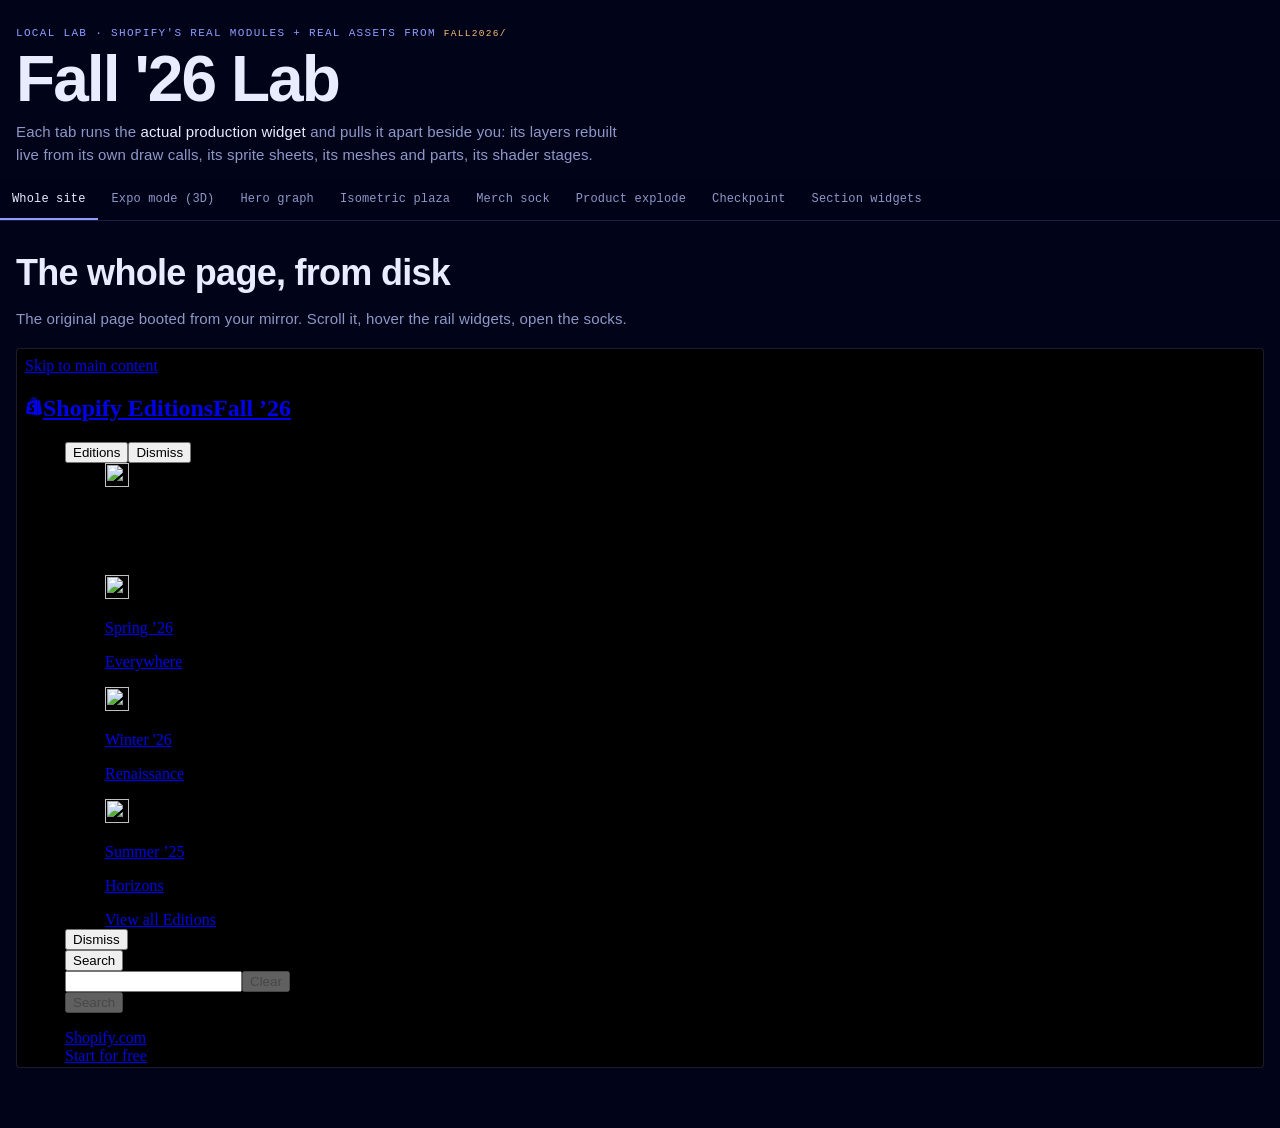
<file: index.html>
<!doctype html>
<html lang="en">
<head>
<meta charset="utf-8">
<meta name="viewport" content="width=device-width, initial-scale=1">
<title>Fall '26 Lab</title>
<!-- instrumentation must run before any site module draws -->
<script src="./instrument.js"></script>
<link rel="stylesheet" href="./_mod/tailwind-yGPyQBNf.css">
<link rel="stylesheet" href="./lab.css">
<link rel="stylesheet" href="./parts.css">
</head>
<body class="lab">
<header class="lab-top">
  <div>
    <p class="eyebrow">Local lab · Shopify's real modules + real assets from <code>fall2026/</code></p>
    <h1>Fall '26 Lab</h1>
    <p class="lede">Each tab runs the <b>actual production widget</b> and pulls it apart beside you: its layers rebuilt live from its own draw calls, its sprite sheets, its meshes and parts, its shader stages.</p>
  </div>
</header>

<nav class="lab-tabs" role="tablist" aria-label="Features">
  <a role="tab" href="#site">Whole site</a>
  <a role="tab" href="#expo">Expo mode (3D)</a>
  <a role="tab" href="#hero">Hero graph</a>
  <a role="tab" href="#plaza">Isometric plaza</a>
  <a role="tab" href="#sock">Merch sock</a>
  <a role="tab" href="#surfacing">Product explode</a>
  <a role="tab" href="#checkpoint">Checkpoint</a>
  <a role="tab" href="#widgets">Section widgets</a>
</nav>

<main>
<section id="p-site" data-panel="site" class="panel">
  <div class="head"><h2>The whole page, from disk</h2><p>The original page booted from your mirror. Scroll it, hover the rail widgets, open the socks.</p></div>
  <iframe class="site" data-src="./shop/" title="Shopify Editions Fall '26, served locally"></iframe>
</section>

<section id="p-expo" data-panel="expo" class="panel" hidden>
  <div class="head"><h2>Expo mode: the whole site, in 3D</h2><p>Press <kbd>~</kbd> or the corner cube on the live site and the page tilts into a curled 3D ribbon. Every card rises into a slab, titles become extruded 3D letters, the hero graph lays flat, wireframe maths floats in the dark, and each section gets its own line-art diorama at the sides: kiosks, clothes rails, card terminals, servers. At the bottom, the page becomes a ball game.</p>
  <p class="callout">It only runs <b>on shopify.com</b>: the site turns on Chrome’s experimental HTML-in-Canvas API with an origin-trial token that’s locked to that domain. So the tools for taking it apart run on the live site too.</p></div>

  <h3 class="sub">Take it apart on the live site</h3>
  <div class="inspect-how">
    <ol>
      <li>Open <a href="https://www.shopify.com/editions/fall2026?game" target="_blank" rel="noopener"><code>shopify.com/editions/fall2026?game</code></a>. The <code>?game</code> flag makes Expo expose its live config.</li>
      <li>Open DevTools (<kbd>F12</kbd>) → <b>Console</b>, paste the inspector, press Enter. <button id="copy-inspector">Copy inspector</button> <span id="copy-state" class="hint"></span></li>
      <li>Click <b>enter / exit</b> in the panel. It sees every GPU pipeline Expo creates as it starts.</li>
    </ol>
    <div class="cards4">
      <div class="part"><b>Layers</b><p>All 16 overlay layers Expo draws, from its own config: grid, pulses, light, outlines, labels, maths, rulers, formulas, snake text, floats, cubes, 3D titles, floating buttons, inspect pills, side dioramas, section graphs. Toggle each off the live scene.</p></div>
      <div class="part"><b>Passes</b><p>All 27 WebGPU pipelines, grouped: the curled page mesh, 3D titles, borrowed product models, overlay fills and lines, shadow casters, picking, mipmaps and live patches. Click one to stop drawing it.</p></div>
      <div class="part"><b>Look</b><p>The mode’s own constants as sliders: curl sharpness, fold angle, camera pitch, field of view, city height, light direction, plus a slow-motion tilt.</p></div>
      <div class="part"><b>Live</b><p>The real curl profile read off the GPU every frame, a minimap of every page upload and live patch, the GPU pick under your pointer, and a swing scope for every garment on the clothes rails.</p></div>
    </div>
    <p class="hint">Prefer a bookmark? Drag this to your bookmarks bar: <a class="bm" id="bookmarklet">Expo Inspector</a> (loads it from this local server; Chrome will ask once to allow shopify.com to reach your local network).</p>
  </div>

  <h3 class="sub">Before and after: the same frame with layers stripped by the inspector</h3>
  <div class="ba"><figure><img src="./expo-shots/agentic-full.jpg" alt="Agentic section in Expo mode, all layers"><figcaption>Everything on</figcaption></figure><figure><img src="./expo-shots/agentic-stripped.jpg" alt="Same frame with dioramas, grid, rulers, formulas, outlines, titles and shadows turned off"><figcaption>Grid, dioramas, rulers, formulas, outlines, callouts, 3D titles and shadows off. What’s left is the curled page texture and the raised city.</figcaption></figure></div>

  <h3 class="sub">What you’re looking at</h3>
  <div class="gallery">
    <figure><img src="./expo-shots/merchandising.jpg" alt=""><figcaption><b>Merchandising.</b> The page colour switches per section. Cards rise into slabs with dimension lines and callouts. At both sides: the <b>clothes rails</b>, wireframe racks of hanging garments you can drag, twist and flick.</figcaption></figure>
    <figure><img src="./expo-shots/retail-handoff.jpg" alt=""><figcaption><b>Section handoff.</b> Orange gives way to blue at the Retail boundary. Each section’s slice of the hero graph is laid flat on the page above its 3D title, which casts a real shadow.</figcaption></figure>
    <figure><img src="./expo-shots/payments.jpg" alt=""><figcaption><b>Payments.</b> Card terminals and conveyor dioramas at the sides, the live widgets still running inside raised slabs (they’re patched into the page texture as they animate).</figcaption></figure>
    <figure><img src="./expo-shots/shop.jpg" alt=""><figcaption><b>Shop.</b> Buildings at the sides, the phone checkout slab, and leader lines from the section nav dots to each card.</figcaption></figure>
    <figure><img src="./expo-shots/developer.jpg" alt=""><figcaption><b>Developer.</b> Server racks, code panels as slabs, and the page turned near-black.</figcaption></figure>
    <figure><img src="./expo-shots/finish-pad.jpg" alt=""><figcaption><b>The end of the page.</b> Scroll past the last card and a start pad appears: hop, steer, faster, brake, and “to the finish ↑ 50,584 px”. Roll the ball all the way back up the page, eating graph nodes and words to grow.</figcaption></figure>
  </div>

  <div class="bench" style="margin-top:24px">
    <div id="expo-curl"></div>
    <div><h3 class="sub" style="margin-top:0">The clothes rail, in parts</h3><div class="parts-grid" id="rail-parts"></div></div>
  </div>
</section>

<section id="p-hero" data-panel="hero" class="panel" hidden>
  <div class="head"><h2>Hero graph</h2><p>The real hero inside the real page, and the payload it draws: every section hub, every update, every link.</p></div>
  <iframe class="site tall" data-src="./shop/" title="Live hero graph"></iframe>
  <div class="bench" style="margin-top:20px"><div id="hero-graph"></div><div class="notes" id="hero-stats"></div></div>
</section>

<section id="p-plaza" data-panel="plaza" class="panel" hidden>
  <div class="head"><h2>Isometric plaza</h2><p>The real <code>mountRoom</code>. It's all 2D: one painted background, sprites from a sheet, shadows from a tinted copy of that sheet, and trees that hide people by redrawing a cut-out of the background. Click a layer tile to switch it off in the live scene; walk someone behind a tree with <b>Tree cut-outs</b> off.</p></div>
  <div class="real-stage room" id="room-host"></div>
  <p class="status" data-status="plaza">mounting…</p>
  <div id="room-stack"></div>
  <div id="room-atlas"></div>
  <h3 class="sub">Scene art it switches between</h3>
  <div class="layers" id="room-layers"></div>
</section>

<section id="p-sock" data-panel="sock" class="panel" hidden>
  <div class="head"><h2>Exponential Socks</h2><p>The real WebGPU sock engine. The model has no textures and no UVs; every stitch is generated in the shader. Step through the shader stages on the live sock, and inspect the raw mesh next to it.</p></div>
  <div class="bench">
    <div><div class="real-stage sock" id="sock-stage"><canvas id="sock-canvas"></canvas><svg id="sock-svg" aria-hidden="true"></svg></div>
      <p class="status" data-status="sock">mounting…</p>
      <div class="ctl"><label><input type="checkbox" id="sock-rings" checked> engine rings + anchors</label><button id="sock-hold" aria-pressed="false">Hold spin</button><button id="sock-reset">Poster pose</button><button id="sock-side">Side</button></div></div>
    <div class="notes">
      <h3>Shader stages</h3><p class="hint">Each button swaps the shader's final colour for one of its own intermediate values, then remounts the engine.</p>
      <div class="stages" id="sock-modes"></div>
      <h3>The raw mesh</h3>
      <div class="mv-wrap" id="sock-mesh"></div>
      <div class="ctl" id="sock-mesh-ctl"></div>
      <p class="readout" id="sock-mesh-info"></p>
      <h3>The print artwork (alpha only)</h3>
      <div class="layers small" id="sock-art"></div>
    </div>
  </div>
</section>

<section id="p-surfacing" data-panel="surfacing" class="panel" hidden>
  <div class="head"><h2>Product explode</h2><p>The real widget on the left; on the right, the same four GLB files opened up. Every coloured piece is a <code>part_*</code> group that flies out along its own explode vector; ◆ markers are the empty <code>anchor_*</code> nodes the wires attach to.</p></div>
  <div class="bench">
    <div><div class="real-stage surf" id="surf-host"></div><p class="status" data-status="surfacing">mounting…</p></div>
    <div class="notes">
      <div class="ctl" id="pv-pick"></div>
      <div class="mv-wrap tall" id="pv"></div>
      <div class="ctl" id="pv-ctl"></div>
      <div class="partlist" id="pv-parts"></div>
      <div class="swatches" id="pv-mats"></div>
    </div>
  </div>
</section>

<section id="p-checkpoint" data-panel="checkpoint" class="panel" hidden>
  <div class="head"><h2>Payment checkpoint</h2><p>The real particle widget: 83.3 payments a second flow at a line; exactly 3.5 a second are rejected and bounce off; the rest spring into four lanes whose spread is measured live. The tiles break each frame into what it's made of.</p></div>
  <div class="real-stage cp" id="cp-host" data-hero-colour="#051daa"></div>
  <p class="status" data-status="checkpoint">mounting…</p>
  <div id="cp-stack"></div>
  <div class="kv" id="cp-telemetry"></div>
</section>

<section id="p-widgets" data-panel="widgets" class="panel" hidden>
  <div class="head"><h2>Section widgets</h2><p>All nine real widgets. Hover one to play it; open its layers to see what each frame is built from.</p></div>
  <div class="wgrid" id="widget-grid"></div>
</section>
</main>
<script type="module" src="./app.js"></script>
</body>
</html>
</file>
<file: lab.css>
/* Lab chrome. Scoped under body.lab so it sits on top of the site's own stylesheet without fighting the widgets. */
body.lab {
  --ink: #010419; --deck: #06103a; --signal: #8e9dff; --paper: #e9ecff; --muted: #8f97c7; --rule: rgba(142,157,255,.18); --amber: #ffbf7a;
  background: var(--ink); color: var(--paper); margin: 0;
  font: 15px/1.55 "Söhne", "Schibsted Grotesk", "Helvetica Neue", Arial, sans-serif;
}
body.lab code, body.lab kbd, body.lab .mono { font-family: "Söhne Mono", "JetBrains Mono", ui-monospace, Menlo, Consolas, monospace; font-size: .86em; color: var(--amber); }
.lab-top, .lab .panel, .lab-tabs > * { padding-left: max(16px, env(safe-area-inset-left)); padding-right: max(16px, env(safe-area-inset-right)); }
.lab-top { padding-block: 28px 14px; max-width: 1400px; margin: 0 auto; }
.lab .eyebrow { font: 500 11px/1 "Söhne Mono", ui-monospace, monospace; letter-spacing: .12em; text-transform: uppercase; color: var(--signal); margin: 0; }
.lab h1 { font-size: clamp(36px, 5vw, 64px); line-height: .95; letter-spacing: -.03em; font-weight: 700; margin: 10px 0; }
.lab .lede { max-width: 75ch; color: var(--muted); margin: 0; }
.lab .lede b { color: var(--paper); font-weight: 500; }
.lab-tabs { position: sticky; top: 0; z-index: 50; display: flex; overflow-x: auto; gap: 2px; background: rgba(1,4,25,.94); border-bottom: 1px solid var(--rule); }
.lab-tabs a { flex: none; padding: 13px 12px; font: 500 12px/1 "Söhne Mono", ui-monospace, monospace; color: var(--muted); text-decoration: none; border-bottom: 2px solid transparent; }
.lab-tabs a[aria-selected="true"] { color: var(--paper); border-color: var(--signal); }
.lab .panel { max-width: 1400px; margin: 0 auto; padding-block: 24px 60px; }
.lab .head h2 { font-size: clamp(24px, 3vw, 36px); font-weight: 700; letter-spacing: -.02em; margin: 0 0 6px; }
.lab .head p { color: var(--muted); max-width: 80ch; margin: 0 0 18px; }
.lab .bench { display: grid; grid-template-columns: minmax(0, 1.2fr) minmax(0, 1fr); gap: 28px; align-items: start; }
@media (max-width: 980px) { .lab .bench { grid-template-columns: minmax(0, 1fr); } }
.lab iframe.site { width: 100%; height: 80vh; border: 1px solid var(--rule); border-radius: 4px; background: #000; }
.lab iframe.stage-frame { width: 100%; aspect-ratio: 16 / 10; border: 1px solid var(--rule); border-radius: 4px; background: #010419; }
.lab .real-stage { position: relative; width: 100%; border-radius: 4px; overflow: hidden; background: #051daa; }
.lab .real-stage.room { aspect-ratio: 1800 / 1004; }
.lab .real-stage.surf { aspect-ratio: 4 / 3; }
.lab .real-stage.cp { aspect-ratio: 16 / 10; }
.lab .real-stage.sock { aspect-ratio: 1 / 1; max-height: 78vh; margin-inline: auto; }
.lab #sock-canvas { position: absolute; inset: 0; width: 100%; height: 100%; touch-action: none; cursor: grab; }
.lab #sock-svg { position: absolute; inset: 0; width: 100%; height: 100%; pointer-events: none; }
.lab #sock-svg line { stroke-width: 1; }
.lab #sock-svg line.front { stroke: #6ff3ff; }
.lab #sock-svg line.back { stroke: #ffd36b; stroke-dasharray: 3 3; opacity: .8; }
.lab #sock-svg .anchor { fill: none; stroke: #fff; stroke-width: 1.5; }
.lab .ctl { display: flex; flex-wrap: wrap; gap: 8px; align-items: center; margin-top: 10px; font: 12px "Söhne Mono", ui-monospace, monospace; color: var(--muted); }
.lab .ctl button { font: inherit; color: var(--paper); background: var(--deck); border: 1px solid var(--rule); border-radius: 999px; padding: 6px 12px; cursor: pointer; }
.lab .ctl button[aria-pressed="true"] { background: var(--paper); color: var(--ink); }
.lab .status { font: 12px/1.5 "Söhne Mono", ui-monospace, monospace; color: var(--signal); margin: 8px 0 0; }
.lab .status.bad { color: #ff9a8a; }
.lab .readout { font: 11px/1.5 "Söhne Mono", ui-monospace, monospace; color: var(--muted); margin: 6px 0 0; overflow-wrap: anywhere; font-variant-numeric: tabular-nums; }
.lab .notes { min-width: 0; display: grid; gap: 14px; }
.lab .notes h3, .lab h3.sub { font: 500 11px/1 "Söhne Mono", ui-monospace, monospace; letter-spacing: .12em; text-transform: uppercase; color: var(--signal); margin: 6px 0 4px; }
.lab h3.sub { margin: 36px 0 14px; }
.lab .notes h4 { margin: 14px 0 6px; font-size: 14px; }
.lab ol.steps { margin: 0; padding-left: 20px; display: grid; gap: 10px; color: var(--muted); }
.lab ol.steps b { color: var(--paper); font-weight: 600; }
.lab .src { display: block; font: 11.5px/1.5 "Söhne Mono", ui-monospace, monospace; color: #6b74a8; margin-top: 3px; }
.lab table.k { width: 100%; border-collapse: collapse; font-size: 13px; }
.lab table.k td { border-top: 1px solid var(--rule); padding: 6px 8px 6px 0; vertical-align: top; overflow-wrap: anywhere; }
.lab table.k td:first-child { color: var(--muted); width: 38%; }
.lab table.k td:last-child { font-family: "Söhne Mono", ui-monospace, monospace; font-size: 12px; color: var(--amber); }
.lab pre.code { background: #020722; border: 1px solid var(--rule); border-radius: 4px; padding: 12px; overflow: auto; max-height: 280px; font: 11.5px/1.5 "Söhne Mono", ui-monospace, monospace; color: #cfd5ff; }
.lab .bars { display: grid; gap: 4px; }
.lab .bar { display: grid; grid-template-columns: 110px minmax(0, 1fr) 32px; gap: 8px; align-items: center; font-size: 12.5px; color: var(--muted); }
.lab .bar i { display: block; height: 8px; width: var(--w); background: var(--signal); border-radius: 2px; }
.lab .bar b { font: 12px "Söhne Mono", ui-monospace, monospace; color: var(--paper); font-weight: 400; text-align: right; }
.lab .layers { display: grid; grid-template-columns: repeat(auto-fill, minmax(260px, 1fr)); gap: 14px; }
.lab .layer { margin: 0; background: var(--deck); border: 1px solid var(--rule); border-radius: 4px; overflow: hidden; }
.lab .layer img { display: block; width: 100%; height: 170px; object-fit: contain; background: repeating-conic-gradient(#0b1440 0 25%, #08102f 0 50%) 0 0 / 16px 16px; }
.lab .layer figcaption { font: 11px "Söhne Mono", ui-monospace, monospace; color: var(--muted); padding: 8px 10px; overflow-wrap: anywhere; }
.lab .glbs { display: grid; grid-template-columns: repeat(auto-fill, minmax(320px, 1fr)); gap: 14px; }
.lab .glb { background: var(--deck); border: 1px solid var(--rule); border-radius: 4px; padding: 14px; min-width: 0; }
.lab .glb h4 { margin: 0 0 4px; font-size: 15px; }
.lab .glb h4 span { display: block; font: 11px "Söhne Mono", ui-monospace, monospace; color: var(--muted); font-weight: 400; margin-top: 3px; }
.lab .glb p { margin: 0 0 8px; font-size: 12px; color: var(--muted); }
.lab .wgrid { display: grid; grid-template-columns: repeat(auto-fill, minmax(300px, 1fr)); gap: 18px; }
.lab .wcard h3 { font-size: 16px; margin: 10px 0 2px; }
.lab .wcard h3 span { font: 11px "Söhne Mono", ui-monospace, monospace; color: var(--muted); font-weight: 400; margin-left: 6px; }
.lab .wface { position: relative; aspect-ratio: 258 / 163; background: var(--card); border-radius: 4px; overflow: hidden; }
.lab .whost { position: absolute; inset: 0; }
.lab .wstatus { font: 11px "Söhne Mono", ui-monospace, monospace; color: var(--signal); margin: 2px 0 0; }
.lab .wstatus.bad { color: #ff9a8a; }
.lab .srcgrid { display: grid; grid-template-columns: repeat(auto-fill, minmax(230px, 1fr)); gap: 18px; }
.lab .srcgrid h3 { font: 500 11px/1 "Söhne Mono", ui-monospace, monospace; letter-spacing: .12em; text-transform: uppercase; color: var(--signal); margin: 0 0 8px; }
.lab .srcgrid a { display: block; color: var(--paper); font: 12.5px/1.9 "Söhne Mono", ui-monospace, monospace; text-decoration: none; border-bottom: 1px solid var(--rule); }
.lab .srcgrid a:hover { color: var(--signal); }
.lab iframe.stage-frame.wide { aspect-ratio: auto; height: min(78vh, 760px); }
</file>
<file: parts.css>
/* Visual part views */
.lab .site.tall { height: min(82vh, 860px); }
.lab .notes h3 { margin-top: 2px; }
.lab .dbg { background: #030a2e; border: 1px solid var(--rule); border-radius: 6px; padding: 14px; display: grid; gap: 10px; }
.lab .dbg h3 { margin: 0; }
.lab .dbg p, .lab .dbg ol { margin: 0; color: var(--muted); font-size: 13.5px; }
.lab .hint { color: var(--muted); font-size: 12px; }
.lab .kv { display: grid; grid-template-columns: auto minmax(0, 1fr); gap: 3px 14px; font: 12px "Söhne Mono", ui-monospace, monospace; color: var(--muted); }
.lab .kv b { color: var(--amber); font-weight: 400; overflow-wrap: anywhere; }
.lab .kv .dot { display: inline-block; width: 9px; height: 9px; border-radius: 50%; margin-right: 6px; vertical-align: middle; }
.lab #cp-telemetry { margin-top: 14px; max-width: 520px; }
.lab .ctl button[aria-pressed="true"], .lab .modes button[aria-pressed="true"] { background: var(--paper); color: var(--ink); }
.lab .slider { display: inline-flex; gap: 8px; align-items: center; font: 12px "Söhne Mono", ui-monospace, monospace; color: var(--muted); }
.lab .slider input { width: 160px; }
.lab .look .kv { grid-template-columns: 90px minmax(0, 1fr); }

/* layer stack */
.lab .stack, .lab .atlas { margin-top: 18px; background: #030a2e; border: 1px solid var(--rule); border-radius: 8px; padding: 14px; }
.lab .stack-head { display: flex; gap: 12px; align-items: baseline; flex-wrap: wrap; margin-bottom: 12px; }
.lab .stack-head b, .lab .now > b { font: 500 11px/1 "Söhne Mono", ui-monospace, monospace; letter-spacing: .12em; text-transform: uppercase; color: var(--signal); }
.lab .stack-head button { margin-left: auto; font: 11.5px "Söhne Mono", ui-monospace, monospace; color: var(--paper); background: var(--deck); border: 1px solid var(--rule); border-radius: 999px; padding: 5px 11px; cursor: pointer; }
.lab .stack-grid { display: grid; grid-template-columns: repeat(auto-fill, minmax(230px, 1fr)); gap: 12px; }
.lab .tile { all: unset; cursor: pointer; display: grid; gap: 6px; background: #020722; border: 1px solid var(--rule); border-top: 3px solid var(--c, var(--signal)); border-radius: 6px; padding: 8px; min-width: 0; }
.lab .tile:hover { border-color: var(--c, var(--signal)); }
.lab .tile canvas { width: 100%; height: auto; display: block; border-radius: 3px; background: repeating-conic-gradient(#0c1544 0 25%, #070f33 0 50%) 0 0 / 14px 14px; }
.lab .tile span { display: flex; gap: 8px; align-items: center; color: var(--paper); font-size: 13px; }
.lab .tile span i { width: 9px; height: 9px; border-radius: 2px; background: var(--c); flex: none; }
.lab .tile span em { margin-left: auto; font: 11px "Söhne Mono", ui-monospace, monospace; color: var(--muted); font-style: normal; }
.lab .tile small { color: var(--muted); font-size: 11.5px; }
.lab .tile.off { opacity: .4; }
.lab .tile.off canvas { filter: grayscale(1); }
.lab .tile.comp { border-top-color: #fff; cursor: default; }

/* atlas */
.lab .atlas-row { display: grid; grid-template-columns: minmax(0, 1.6fr) minmax(0, 1fr); gap: 16px; align-items: start; }
@media (max-width: 1000px) { .lab .atlas-row { grid-template-columns: minmax(0, 1fr); } }
.lab .atlas .sheet { width: 100%; height: auto; background: repeating-conic-gradient(#0c1544 0 25%, #070f33 0 50%) 0 0 / 14px 14px; border-radius: 4px; }
.lab .now { display: grid; gap: 10px; }
.lab .now small { text-transform: none; letter-spacing: 0; color: var(--muted); font-family: inherit; }
.lab .crops { display: flex; flex-wrap: wrap; gap: 10px; min-height: 120px; }
.lab .crops canvas { height: 120px; background: repeating-conic-gradient(#0c1544 0 25%, #070f33 0 50%) 0 0 / 12px 12px; border-radius: 4px; border: 1px solid var(--rule); }
.lab .atlas .shadow { width: 100%; height: auto; border-radius: 4px; }

/* mesh viewer */
.lab .mv-wrap { position: relative; aspect-ratio: 4 / 3; background: radial-gradient(120% 90% at 50% 40%, #0a1450, #020722); border: 1px solid var(--rule); border-radius: 8px; overflow: hidden; }
.lab .mv-wrap.tall { aspect-ratio: 1 / 1; }
.lab .mv canvas { position: absolute; inset: 0; width: 100%; height: 100%; cursor: grab; touch-action: none; }
.lab .mv-labels { position: absolute; inset: 0; pointer-events: none; }
.lab .mv-part, .lab .mv-anchor { position: absolute; transform: translate(-50%, -50%); font: 10.5px "Söhne Mono", ui-monospace, monospace; white-space: nowrap; }
.lab .mv-part { color: #020722; background: var(--c); padding: 1px 6px; border-radius: 999px; }
.lab .mv-anchor { color: #fff; text-shadow: 0 0 3px #000; }
.lab .partlist { display: flex; flex-wrap: wrap; gap: 6px; }
.lab .pchip { all: unset; display: inline-grid; grid-template-columns: 10px auto; gap: 0 7px; align-items: center; padding: 6px 9px; border-radius: 6px; background: var(--deck); border: 1px solid var(--rule); color: var(--paper); font-size: 12.5px; cursor: default; }
.lab .pchip i { width: 10px; height: 10px; border-radius: 2px; background: var(--c); }
.lab .pchip.anchor i { background: none; border: 1.5px solid #fff; transform: rotate(45deg); width: 7px; height: 7px; }
.lab .pchip small { grid-column: 2; color: var(--muted); font: 10.5px "Söhne Mono", ui-monospace, monospace; }
.lab .swatches { display: grid; grid-template-columns: repeat(auto-fill, minmax(190px, 1fr)); gap: 6px; }
.lab .mat { display: grid; grid-template-columns: 26px minmax(0, 1fr); gap: 0 9px; align-items: center; }
.lab .mat i { grid-row: span 2; width: 26px; height: 26px; border-radius: 50%; border: 1px solid var(--rule); }
.lab .mat b { font-size: 12.5px; font-weight: 500; }
.lab .mat small { color: var(--muted); font: 10.5px "Söhne Mono", ui-monospace, monospace; }

/* sock */
.lab #sock-svg line.front { stroke: #6ff3ff; stroke-width: 1; }
.lab #sock-svg line.back { stroke: #ffd36b; stroke-width: 1; stroke-dasharray: 3 3; opacity: .8; }
.lab #sock-svg .anchor { fill: none; stroke: #fff; stroke-width: 1.5; }
.lab #sock-svg .alabel { fill: #fff; font: 10px ui-monospace, monospace; }
.lab .stages { display: grid; grid-template-columns: repeat(auto-fill, minmax(130px, 1fr)); gap: 6px; }
.lab .stages button { all: unset; cursor: pointer; display: grid; gap: 2px; padding: 8px 10px; border-radius: 6px; background: var(--deck); border: 1px solid var(--rule); }
.lab .stages button b { font-size: 13px; color: var(--paper); font-weight: 600; }
.lab .stages button small { font-size: 11px; color: var(--muted); }
.lab .stages button[aria-pressed="true"] { background: var(--paper); }
.lab .stages button[aria-pressed="true"] b, .lab .stages button[aria-pressed="true"] small { color: var(--ink); }
.lab .layers.small { grid-template-columns: repeat(auto-fill, minmax(160px, 1fr)); }

/* hero + rail */
.lab .graphmap { width: 100%; height: auto; background: #020722; border: 1px solid var(--rule); border-radius: 8px; }
.lab .parts-grid { display: grid; grid-template-columns: repeat(auto-fill, minmax(240px, 1fr)); gap: 12px; }
.lab .part { background: var(--deck); border: 1px solid var(--rule); border-radius: 8px; padding: 14px; }
.lab .part b { display: block; margin-bottom: 4px; }
.lab .part p { margin: 0; color: var(--muted); font-size: 13.5px; }

/* widgets */
.lab .wcard .ctl { margin-top: 4px; }
.lab .wstack .stack { margin-top: 10px; }
.lab .wstack .stack-grid { grid-template-columns: repeat(auto-fill, minmax(200px, 1fr)); }
.lab .wcard[style*="1 / -1"] .wface { max-width: 520px; }
.lab .callout { border-left: 2px solid var(--amber); padding: 6px 0 6px 14px; color: var(--paper); max-width: 80ch; margin-top: 10px; }
.lab .callout b { color: var(--amber); font-weight: 500; }
.lab .inspect-how { background: #030a2e; border: 1px solid var(--rule); border-radius: 8px; padding: 16px 18px; display: grid; gap: 12px; }
.lab .inspect-how ol { margin: 0; padding-left: 20px; display: grid; gap: 8px; color: #c3c9ef; }
.lab .inspect-how a { color: var(--signal); }
.lab .inspect-how button { font: 12px ui-monospace, monospace; color: var(--ink); background: var(--paper); border: 0; border-radius: 999px; padding: 5px 12px; cursor: pointer; margin-left: 6px; }
.lab .cards4 { display: grid; grid-template-columns: repeat(auto-fill, minmax(220px, 1fr)); gap: 10px; }
.lab a.bm { display: inline-block; padding: 3px 10px; border-radius: 999px; background: var(--deck); border: 1px dashed var(--signal); color: var(--paper); text-decoration: none; }
.lab .ba { display: grid; grid-template-columns: repeat(2, minmax(0, 1fr)); gap: 14px; }
@media (max-width: 900px) { .lab .ba { grid-template-columns: minmax(0, 1fr); } }
.lab .ba figure, .lab .gallery figure { margin: 0; background: var(--deck); border: 1px solid var(--rule); border-radius: 8px; overflow: hidden; }
.lab .ba img, .lab .gallery img { display: block; width: 100%; height: auto; }
.lab .ba figcaption, .lab .gallery figcaption { padding: 10px 12px; color: var(--muted); font-size: 13px; }
.lab .gallery figcaption b { color: var(--paper); }
.lab .gallery { display: grid; grid-template-columns: repeat(auto-fill, minmax(380px, 1fr)); gap: 14px; }
.lab kbd { font: 11px ui-monospace, monospace; border: 1px solid var(--rule); border-bottom-width: 2px; border-radius: 4px; padding: 0 5px; color: var(--paper); }
</file>
